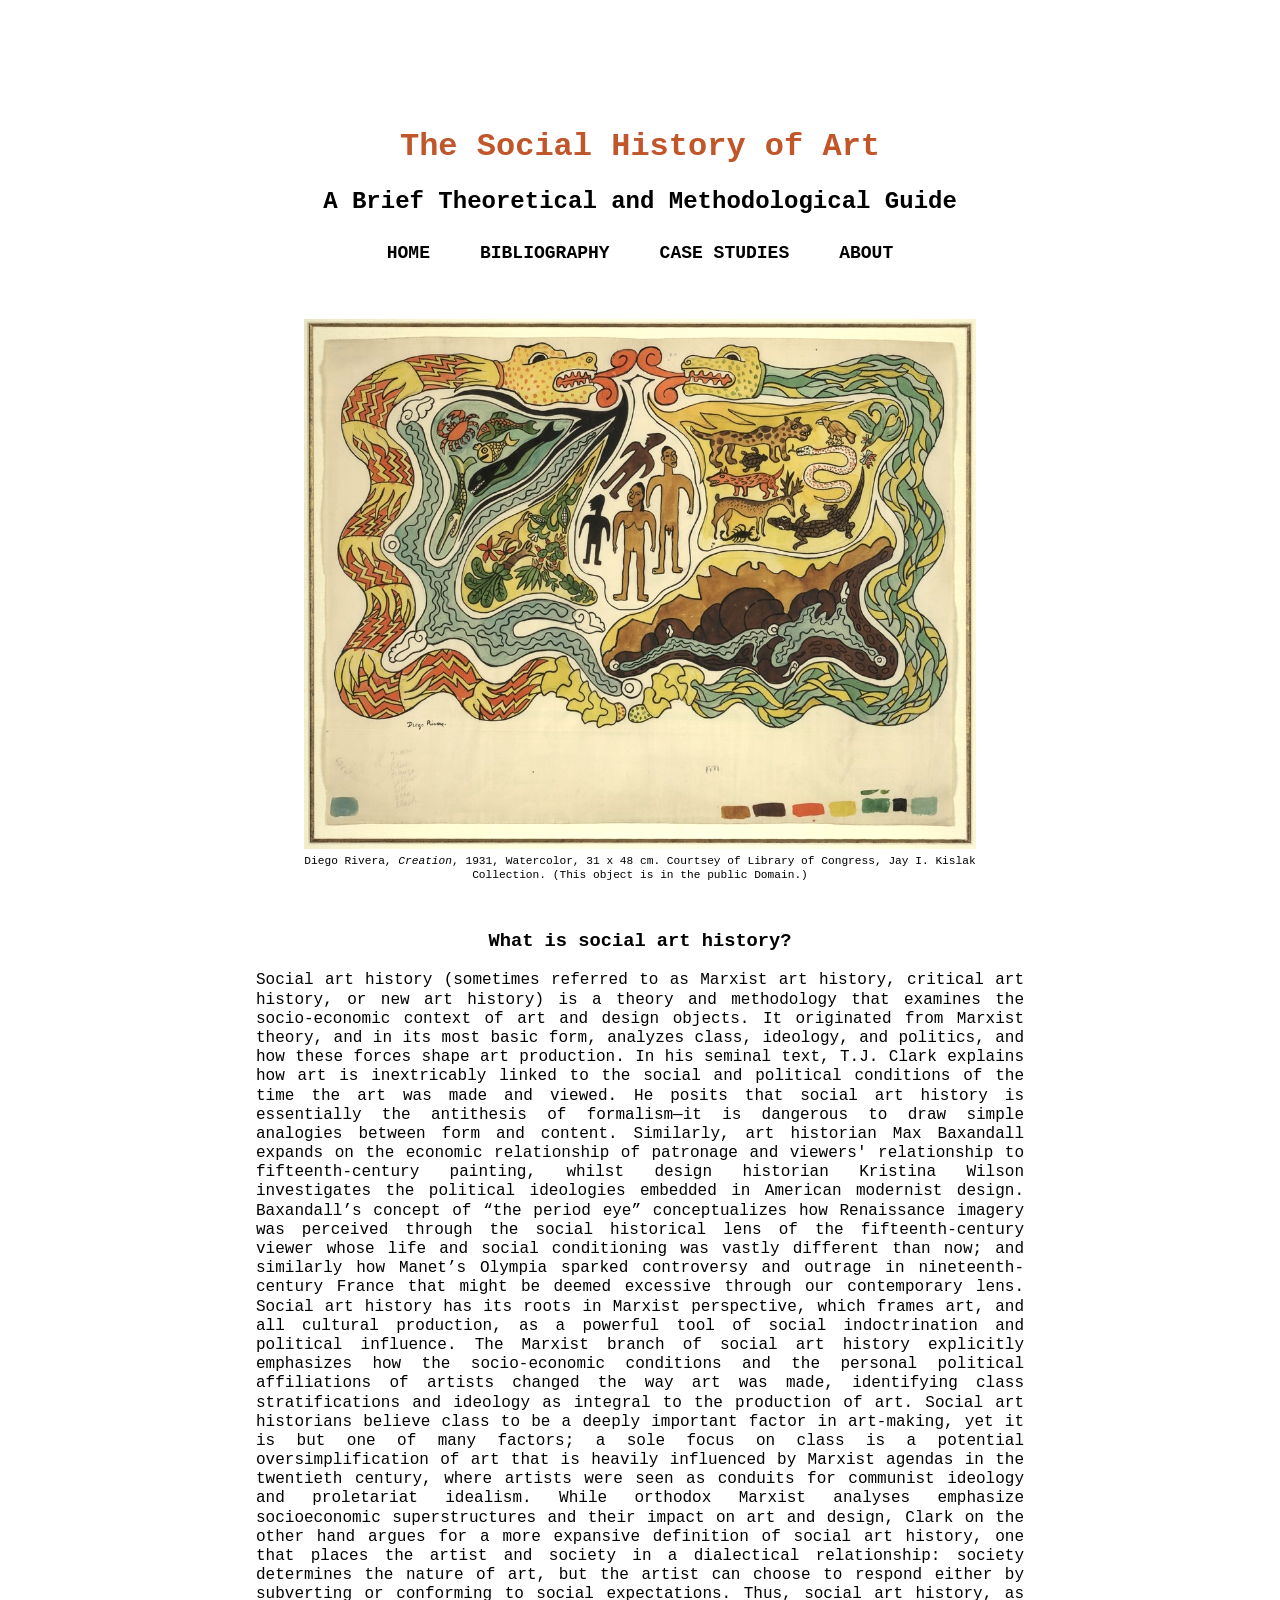
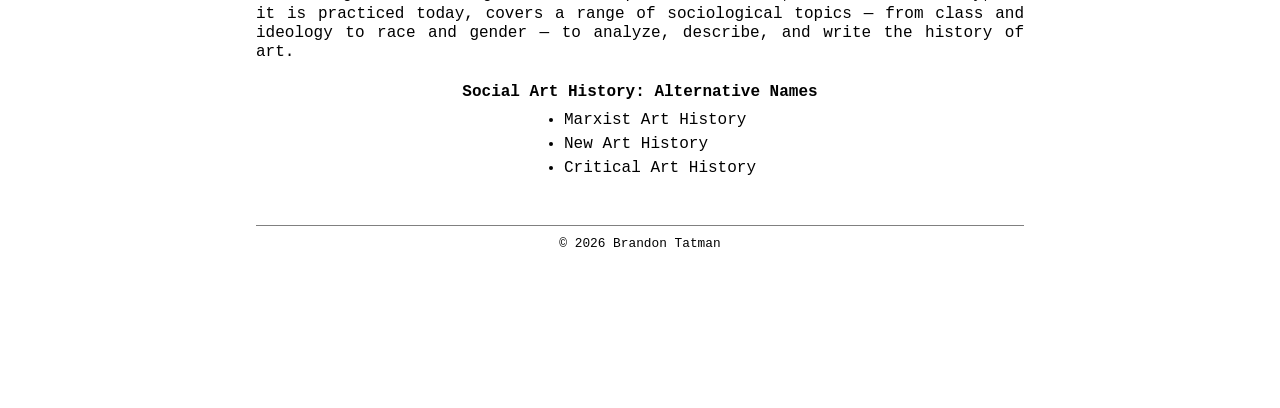
<file: index.html>
<!DOCTYPE html>
<html lang="en">
    <head>
        <meta charset="UTF-8" />
        <title></title>
        <link rel="stylesheet" types="text/css" href="styles.css" />
    </head>
    <body>
        <h1 class="title">The Social History of Art</h1>
        <h2>A Brief Theoretical and Methodological Guide</h2>
        <nav>
            <a href="index.html" class="navigation">Home</a>
            <a href="bibliography.html" class="navigation">Bibliography</a>
            <a href="casestudies.html" class="navigation">Case Studies</a>
            <a href="resources.html" class="navigation">About</a>
        </nav>
        <figure>
            <img src="diegorivera1931.JPEG">
            <figcaption>Diego Rivera, <i>Creation</i>, 1931, Watercolor, 31 x 48 cm. Courtsey of Library of Congress, Jay I. Kislak Collection. (This object is in the public Domain.)</figcaption>
        </figure>
        <h3>What is social art history?</h3>
        <p>Social art history (sometimes referred to as Marxist art history, critical art history, or new art history) is a theory and methodology that examines the socio-economic context of art and design objects. It originated from Marxist theory, and in its most basic form, analyzes class, ideology, and politics, and how these forces shape art production. In his seminal text, T.J. Clark explains how art is inextricably linked to the social and political conditions of the time the art was made and viewed. He posits that social art history is essentially the antithesis of formalism—it is dangerous to draw simple analogies between form and content. Similarly, art historian Max Baxandall expands on the economic relationship of patronage and viewers' relationship to fifteenth-century painting, whilst design historian Kristina Wilson investigates the political ideologies embedded in American modernist design. Baxandall’s concept of “the period eye” conceptualizes how Renaissance imagery was perceived through the social historical lens of the fifteenth-century viewer whose life and social conditioning was vastly different than now; and similarly how Manet’s Olympia sparked controversy and outrage in nineteenth-century France that might be deemed excessive through our contemporary lens. Social art history has its roots in Marxist perspective, which frames art, and all cultural production, as a powerful tool of social indoctrination and political influence. The Marxist branch of social art history explicitly emphasizes how the socio-economic conditions and the personal political affiliations of artists changed the way art was made, identifying class stratifications and ideology as integral to the production of art. Social art historians believe class to be a deeply important factor in art-making, yet it is but one of many factors; a sole focus on class is a potential oversimplification of art that is heavily influenced by Marxist agendas in the twentieth century, where artists were seen as conduits for communist ideology and proletariat idealism. While orthodox Marxist analyses emphasize socioeconomic superstructures and their impact on art and design, Clark on the other hand argues for a more expansive definition of social art history, one that places the artist and society in a dialectical relationship: society determines the nature of art, but the artist can choose to respond either by subverting or conforming to social expectations. Thus, social art history, as it is practiced today, covers a range of sociological topics — from class and ideology to race and gender — to analyze, describe, and write the history of art.</p>
        <h4>Social Art History: Alternative Names</h4>
        <ul class="list">
            <li>Marxist Art History</li>
            <li>New Art History</li>
            <li>Critical Art History</li>
        </ul>
        <footer id="pagefooter">&copy; 2026 Brandon Tatman</footer>
        <br/>
    </body>
</html>
</file>
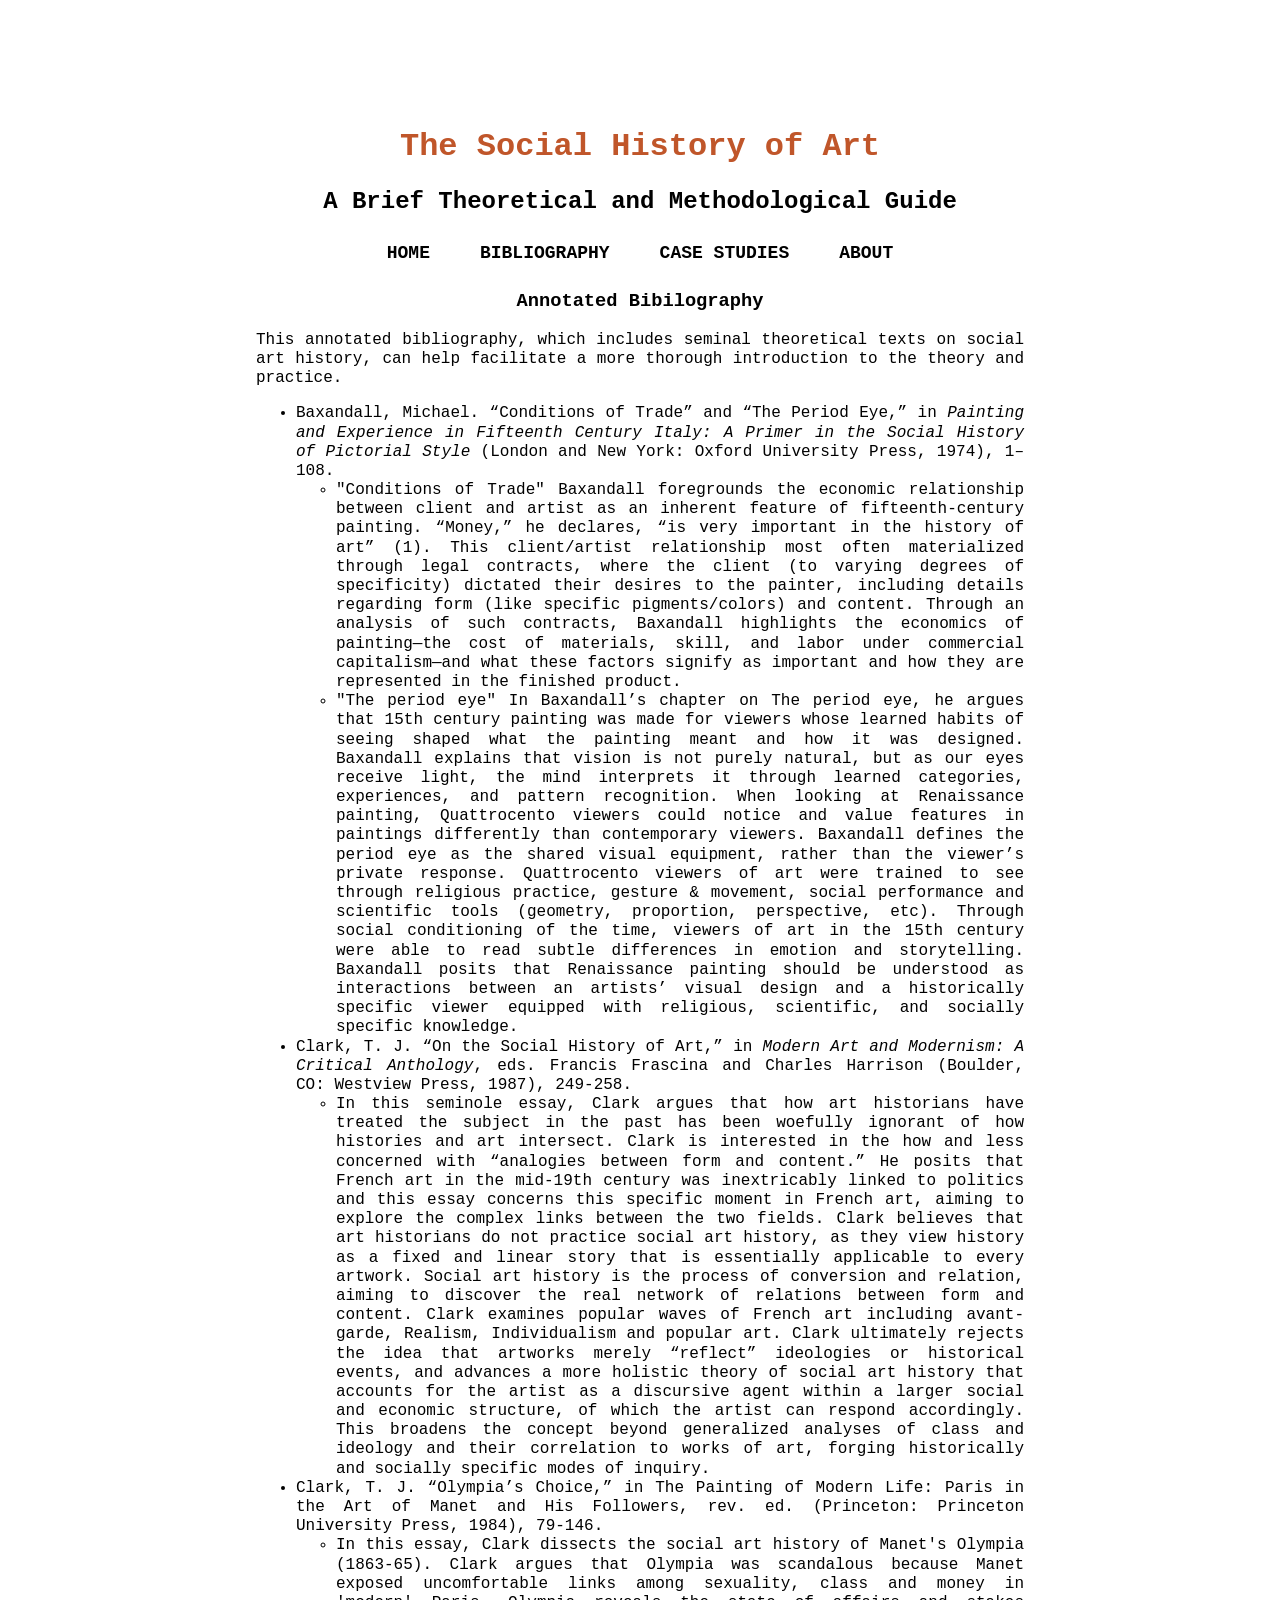
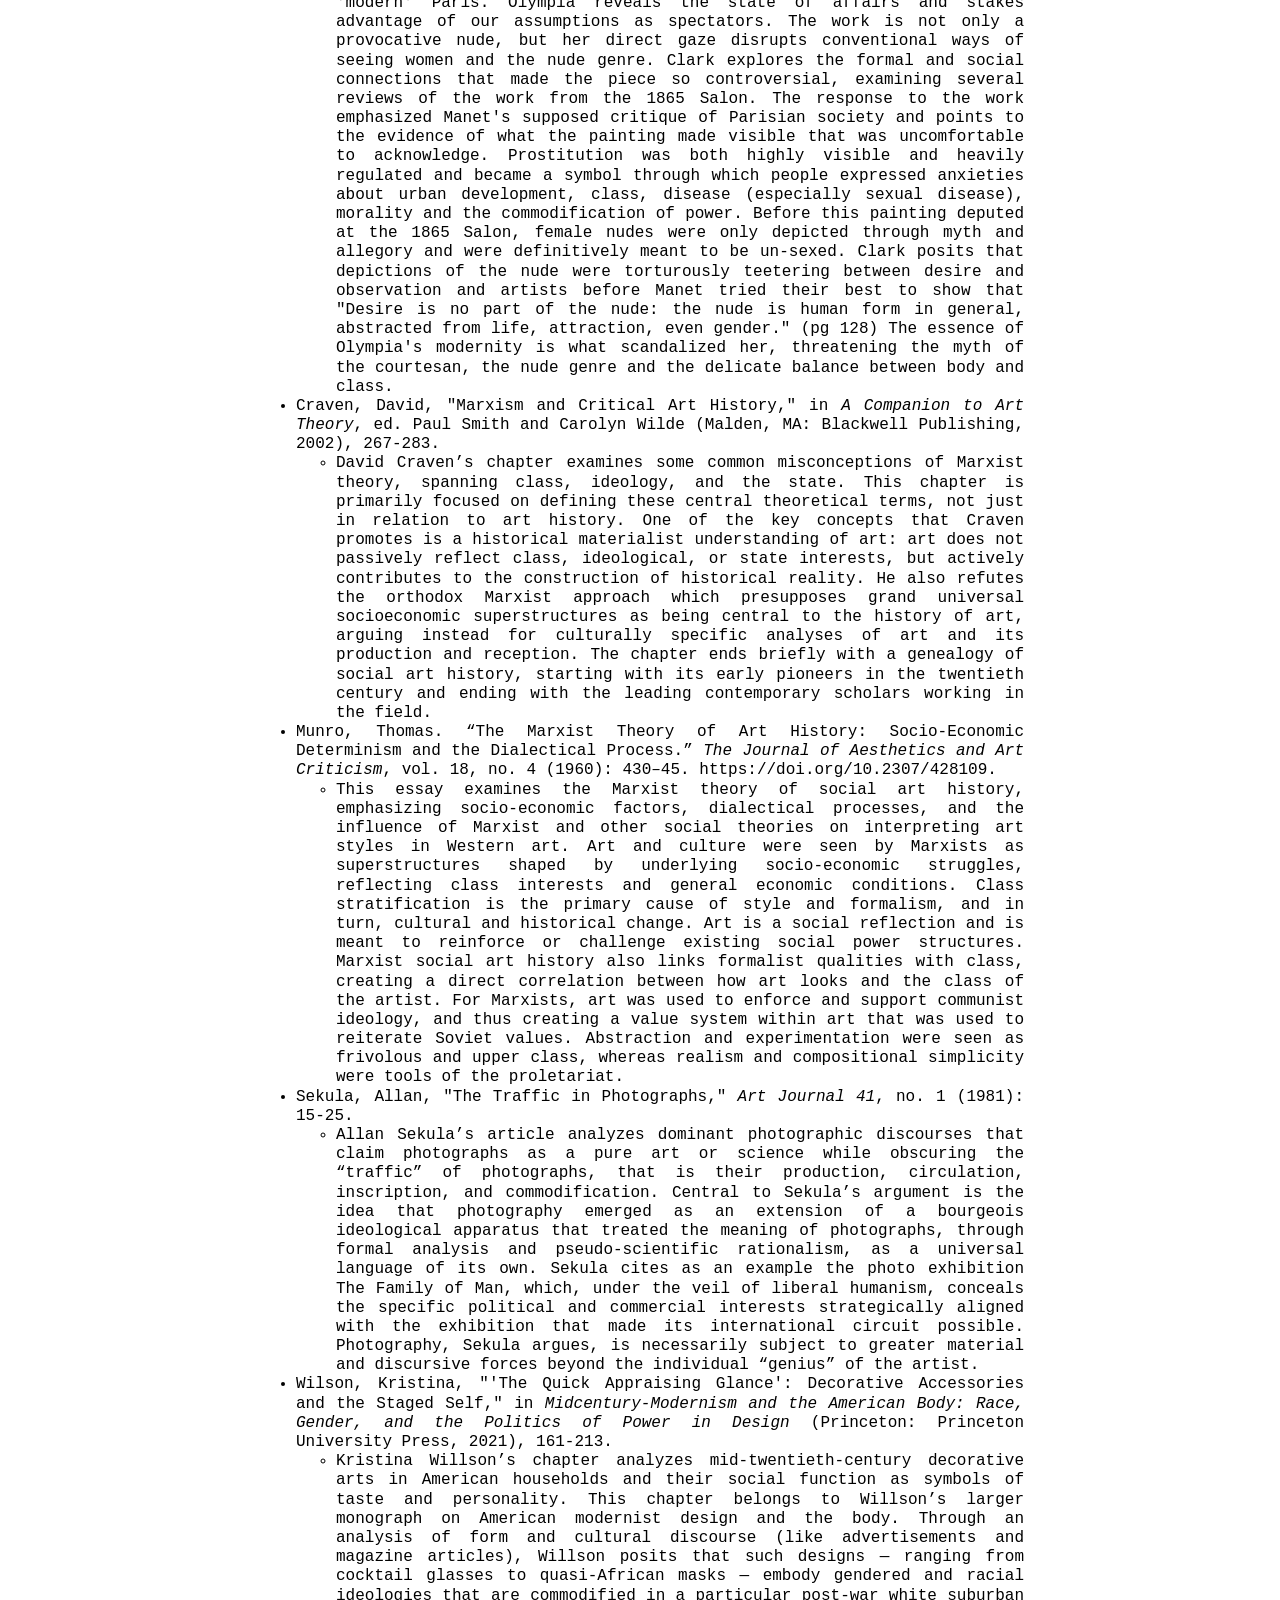
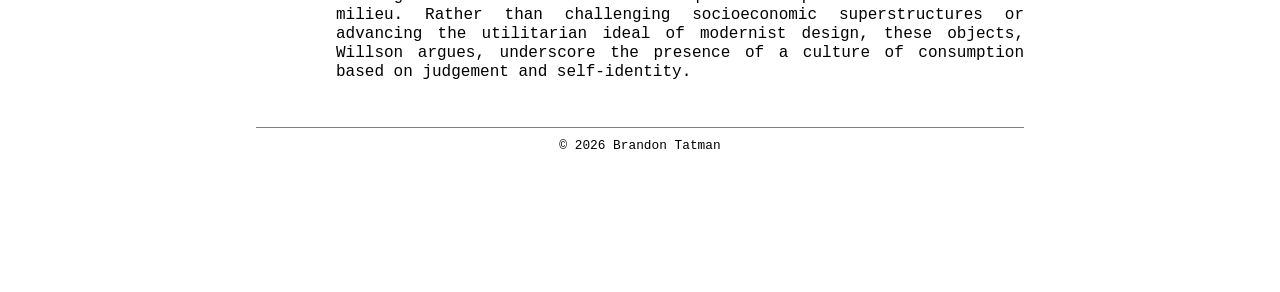
<file: bibliography.html>
<!DOCTYPE html>
<html lang="en">
    <head>
        <meta charset="UTF-8" />
        <title>Title</title>
        <link rel="stylesheet" types="text/css" href="styles.css" />
    </head>
    <body>
       <h1 class="title">The Social History of Art</h1>
        <h2>A Brief Theoretical and Methodological Guide</h2>
        <nav>
            <a href="index.html" class="navigation">Home</a>
            <a href="bibliography.html" class="navigation">Bibliography</a>
            <a href="casestudies.html" class="navigation">Case Studies</a>
            <a href="resources.html" class="navigation">About</a>
        </nav>
        <h3>Annotated Bibilography</h3>
        <p>This annotated bibliography, which includes seminal theoretical texts on social art history, can help facilitate a more thorough introduction to the theory and practice.</p>
        <div id="bibliography">
            <ul>
                <li>Baxandall, Michael. “Conditions of Trade”  and “The Period Eye,”  in <i>Painting and Experience in Fifteenth Century Italy: A Primer in the Social History of Pictorial Style</i> (London and New York: Oxford University Press, 1974), 1–108.
                    <ul>
                        <li>"Conditions of Trade" Baxandall foregrounds the economic relationship between client and artist as an inherent feature of fifteenth-century painting. “Money,” he declares, “is very important in the history of art” (1). This client/artist relationship most often materialized through legal contracts, where the client (to varying degrees of specificity) dictated their desires to the painter, including details regarding form (like specific pigments/colors) and content. Through an analysis of such contracts, Baxandall highlights the economics of painting—the cost of materials, skill, and labor under commercial capitalism—and what these factors signify as important and how they are represented in the finished product.</li>
                        <li>"The period eye" In Baxandall’s chapter on The period eye, he argues that 15th century painting was made for viewers whose learned habits of seeing shaped what the painting meant and how it was designed. Baxandall explains that vision is not purely natural, but as our eyes receive light, the mind interprets it through learned categories, experiences, and pattern recognition. When looking at Renaissance painting, Quattrocento viewers could notice and value features in paintings differently than contemporary viewers. Baxandall defines the period eye as the shared visual equipment, rather than the viewer’s private response. Quattrocento viewers of art were trained to see through religious practice, gesture & movement, social performance and scientific tools (geometry, proportion, perspective, etc). Through social conditioning of the time, viewers of art in the 15th century were able to read subtle differences in emotion and storytelling. Baxandall posits that Renaissance painting should be understood as interactions between an artists’ visual design and a historically specific viewer equipped with religious, scientific, and socially specific knowledge.</li>
                    </ul>
                </li>
                <li>Clark, T. J. “On the Social History of Art,” in <i>Modern Art and Modernism: A Critical Anthology</i>, eds. Francis Frascina and Charles Harrison (Boulder, CO: Westview Press, 1987), 249-258.
                    <ul>
                        <li>In this seminole essay, Clark argues that how art historians have treated the subject in the past has been woefully ignorant of how histories and art intersect. Clark is interested in the how and less concerned with “analogies between form and content.” He posits that French art in the mid-19th century was inextricably linked to politics and this essay concerns this specific moment in French art, aiming to explore the complex links between the two fields. Clark believes that art historians do not practice social art history, as they view history as a fixed and linear story that is essentially applicable to every artwork. Social art history is the process of conversion and relation, aiming to discover the real network of relations between form and content. Clark examines popular waves of French art including avant-garde, Realism, Individualism and popular art. Clark ultimately rejects the idea that artworks merely “reflect” ideologies or historical events, and advances a more holistic theory of social art history that accounts for the artist as a discursive agent within a larger social and economic structure, of which the artist can respond accordingly. This broadens the concept beyond generalized analyses of class and ideology and their correlation to works of art, forging historically and socially specific modes of inquiry.</li>
                    </ul>
                </li>
                <li>Clark, T. J. “Olympia’s Choice,” in The Painting of Modern Life: Paris in the Art of Manet and His Followers, rev. ed. (Princeton: Princeton University Press, 1984), 79-146.
                    <ul>
                        <li>In this essay, Clark dissects the social art history of Manet's Olympia (1863-65). Clark argues that Olympia was scandalous because Manet exposed uncomfortable links among sexuality, class and money in 'modern' Paris. Olympia reveals the state of affairs and stakes advantage of our assumptions as spectators. The work is not only a provocative nude, but her direct gaze disrupts conventional ways of seeing women and the nude genre. Clark explores the formal and social connections that made the piece so controversial, examining several reviews of the work from the 1865 Salon. The response to the work emphasized Manet's supposed critique of Parisian society and points to the evidence of what the painting made visible that was uncomfortable to acknowledge. Prostitution was both highly visible and heavily regulated and became a symbol through which people expressed anxieties about urban development, class, disease (especially sexual disease), morality and the commodification of power. Before this painting deputed at the 1865 Salon, female nudes were only depicted through myth and allegory and were definitively meant to be un-sexed. Clark posits that depictions of the nude were torturously teetering between desire and observation and artists before Manet tried their best to show that "Desire is no part of the nude: the nude is human form in general, abstracted from life, attraction, even gender." (pg 128) The essence of Olympia's modernity is what scandalized her, threatening the myth of the courtesan, the nude genre and the delicate balance between body and class.</li>
                    </ul>
                </li>
                <li>Craven, David, "Marxism and Critical Art History," in <i>A Companion to Art Theory</i>, ed. Paul Smith and Carolyn Wilde (Malden, MA: Blackwell Publishing, 2002), 267-283.
                    <ul>
                        <li>David Craven’s chapter examines some common misconceptions of Marxist theory, spanning class, ideology, and the state. This chapter is primarily focused on defining these central theoretical terms, not just in relation to art history. One of the key concepts that Craven promotes is a historical materialist understanding of art: art does not passively reflect class, ideological, or state interests, but actively contributes to the construction of historical reality. He also refutes the orthodox Marxist approach which presupposes grand universal socioeconomic superstructures as being central to the history of art, arguing instead for culturally specific analyses of art and its production and reception. The chapter ends briefly with a genealogy of social art history, starting with its early pioneers in the twentieth century and ending with the leading contemporary scholars working in the field.</li>
                    </ul>
                </li>
                <li>Munro, Thomas. “The Marxist Theory of Art History: Socio-Economic Determinism and the Dialectical Process.” <i>The Journal of Aesthetics and Art Criticism</i>, vol. 18, no. 4 (1960): 430–45. https://doi.org/10.2307/428109.
                    <ul>
                        <li>This essay examines the Marxist theory of social art history, emphasizing socio-economic factors, dialectical processes, and the influence of Marxist and other social theories on interpreting art styles in Western art. Art and culture were seen by Marxists as superstructures shaped by underlying socio-economic struggles, reflecting class interests and general economic conditions. Class stratification is the primary cause of style and formalism, and in turn, cultural and historical change. Art is a social reflection and is meant to reinforce or challenge existing social power structures. Marxist social art history also links formalist qualities with class, creating a direct correlation between how art looks and the class of the artist. For Marxists, art was used to enforce and support communist ideology, and thus creating a value system within art that was used to reiterate Soviet values. Abstraction and experimentation were seen as frivolous and upper class, whereas realism and compositional simplicity were tools of the proletariat.</li>
                    </ul>
                </li>
                <li>Sekula, Allan, "The Traffic in Photographs," <i>Art Journal 41</i>, no. 1 (1981): 15-25.
                    <ul>
                        <li>Allan Sekula’s article analyzes dominant photographic discourses that claim photographs as a pure art or science while obscuring the “traffic” of photographs, that is their production, circulation, inscription, and commodification. Central to Sekula’s argument is the idea that photography emerged as an extension of a bourgeois ideological apparatus that treated the meaning of photographs, through formal analysis and pseudo-scientific rationalism, as a universal language of its own. Sekula cites as an example the photo exhibition The Family of Man, which, under the veil of liberal humanism, conceals the specific political and commercial interests strategically aligned with the exhibition that made its international circuit possible. Photography, Sekula argues, is necessarily subject to greater material and discursive forces beyond the individual “genius” of the artist.</li>
                    </ul>
                </li>
                <li>Wilson, Kristina, "'The Quick Appraising Glance': Decorative Accessories and the Staged Self," in <i>Midcentury-Modernism and the American Body: Race, Gender, and the Politics of Power in Design </i> (Princeton: Princeton University Press, 2021), 161-213.
                    <ul>
                        <li>Kristina Willson’s chapter analyzes mid-twentieth-century decorative arts in American households and their social function as symbols of taste and personality. This chapter belongs to Willson’s larger monograph on American modernist design and the body. Through an analysis of form and cultural discourse (like advertisements and magazine articles), Willson posits that such designs — ranging from cocktail glasses to quasi-African masks — embody gendered and racial ideologies that are commodified in a particular post-war white suburban milieu. Rather than challenging socioeconomic superstructures or advancing the utilitarian ideal of modernist design, these objects, Willson argues, underscore the presence of a culture of consumption based on judgement and self-identity.</li>
                    </ul>
                </li>
            </ul>
        </div>
        <footer id="pagefooter">&copy; 2026 Brandon Tatman</footer>
    </body>
</html>
</file>
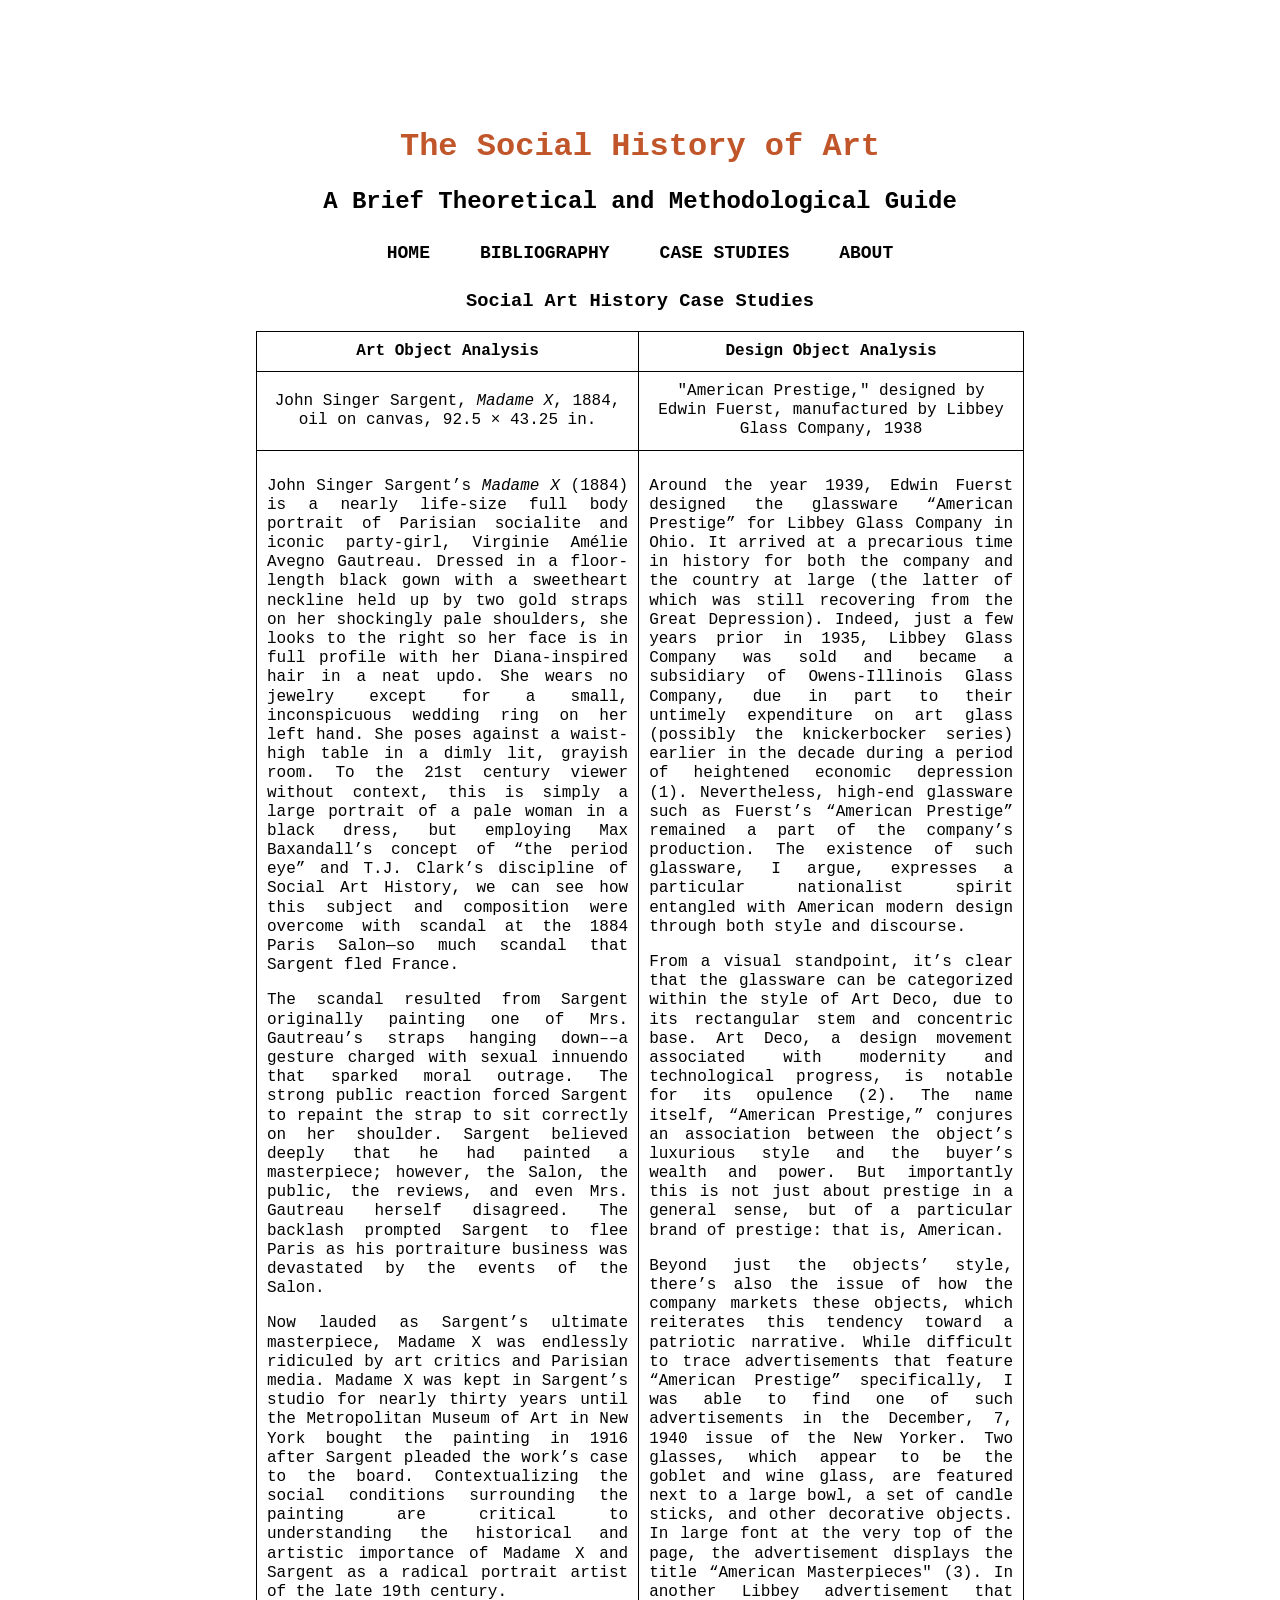
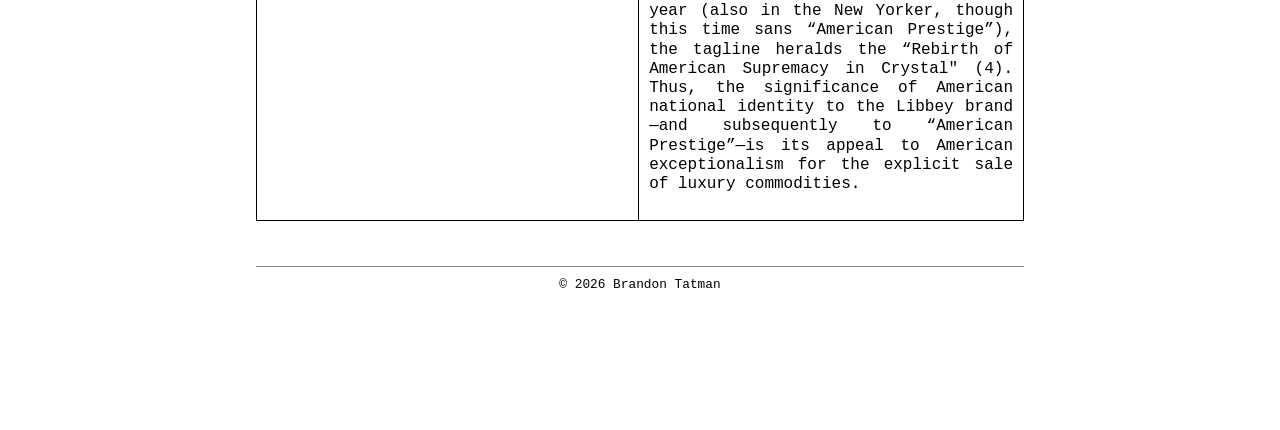
<file: casestudies.html>
<!DOCTYPE html>
<html lang="en">
    <head>
        <meta charset="UTF-8" />
        <title>Title</title>
        <link rel="stylesheet" types="text/css" href="styles.css" />
    </head>
    <body>
      <h1 class="title">The Social History of Art</h1>
        <h2>A Brief Theoretical and Methodological Guide</h2>
        <nav>
            <a href="index.html" class="navigation">Home</a>
            <a href="bibliography.html" class="navigation">Bibliography</a>
            <a href="casestudies.html" class="navigation">Case Studies</a>
            <a href="resources.html" class="navigation">About</a>
        </nav>
<h3>Social Art History Case Studies</h3>
<table border>
  <tr>
    <th>Art Object Analysis</th>
    <th>Design Object Analysis</th>
  </tr>
  <tr>
    <td>John Singer Sargent, <i>Madame X</i>, 1884, oil on canvas, 92.5 × 43.25 in.</td>
    <td>"American Prestige," designed by Edwin Fuerst, manufactured by Libbey Glass Company, 1938</td>
  </tr>
  <tr>
    <td class="topalign">
      <p>John Singer Sargent’s <i>Madame X</i> (1884) is a nearly life-size full body portrait of Parisian socialite and iconic party-girl, Virginie Amélie Avegno Gautreau. Dressed in a floor-length black gown with a sweetheart neckline held up by two gold straps on her shockingly pale shoulders, she looks to the right so her face is in full profile with her Diana-inspired hair in a neat updo. She wears no jewelry except for a small, inconspicuous wedding ring on her left hand. She poses against a waist-high table in a dimly lit, grayish room. To the 21st century viewer without context, this is simply a large portrait of a pale woman in a black dress, but employing Max Baxandall’s concept of “the period eye” and T.J. Clark’s discipline of Social Art History, we can see how this subject and composition were overcome with scandal at the 1884 Paris Salon—so much scandal that Sargent fled France.</p>
        <p>The scandal resulted from Sargent originally painting one of Mrs. Gautreau’s straps hanging down––a gesture charged with sexual innuendo that sparked moral outrage. The strong public reaction forced Sargent to repaint the strap to sit correctly on her shoulder. Sargent believed deeply that he had painted a masterpiece; however, the Salon, the public, the reviews, and even Mrs. Gautreau herself disagreed. The backlash prompted Sargent to flee Paris as his portraiture business was devastated by the events of the Salon.</p>
        <p>Now lauded as Sargent’s ultimate masterpiece, Madame X was endlessly ridiculed by art critics and Parisian media. Madame X was kept in Sargent’s studio for nearly thirty years until the Metropolitan Museum of Art in New York bought the painting in 1916 after Sargent pleaded the work’s case to the board. Contextualizing the social conditions surrounding the painting are critical to understanding the historical and artistic importance of Madame X and Sargent as a radical portrait artist of the late 19th century.</p>
</td>
    <td>
        <p>Around the year 1939, Edwin Fuerst designed the glassware “American Prestige” for Libbey Glass Company in Ohio. It arrived at a precarious time in history for both the company and the country at large (the latter of which was still recovering from the Great Depression). Indeed, just a few years prior in 1935, Libbey Glass Company was sold and became a subsidiary of Owens-Illinois Glass Company, due in part to their untimely expenditure on art glass (possibly the knickerbocker series) earlier in the decade during a period of heightened economic depression (1). Nevertheless, high-end glassware such as Fuerst’s “American Prestige” remained a part of the company’s production. The existence of such glassware, I argue, expresses a particular nationalist spirit entangled with American modern design through both style and discourse.</p>
        <p>From a visual standpoint, it’s clear that the glassware can be categorized within the style of Art Deco, due to its rectangular stem and concentric base. Art Deco, a design movement associated with modernity and technological progress, is notable for its opulence (2). The name itself, “American Prestige,” conjures an association between the object’s luxurious style and the buyer’s wealth and power. But importantly this is not just about prestige in a general sense, but of a particular brand of prestige: that is, American.</p>
        <p>Beyond just the objects’ style, there’s also the issue of how the company markets these objects, which reiterates this tendency toward a patriotic narrative. While difficult to trace advertisements that feature “American Prestige” specifically, I was able to find one of such advertisements in the December, 7, 1940 issue of the New Yorker. Two glasses, which appear to be the goblet and wine glass, are featured next to a large bowl, a set of candle sticks, and other decorative objects. In large font at the very top of the page, the advertisement displays the title “American Masterpieces" (3). In another Libbey advertisement that year (also in the New Yorker, though this time sans “American Prestige”), the tagline heralds the “Rebirth of American Supremacy in Crystal" (4). Thus, the significance of American national identity to the Libbey brand—and subsequently to “American Prestige”—is its appeal to American exceptionalism for the explicit sale of luxury commodities.</p>
    </td>
  </tr>
</table>
<footer id="pagefooter">&copy; 2026 Brandon Tatman</footer>
    </body>
</html>
</file>
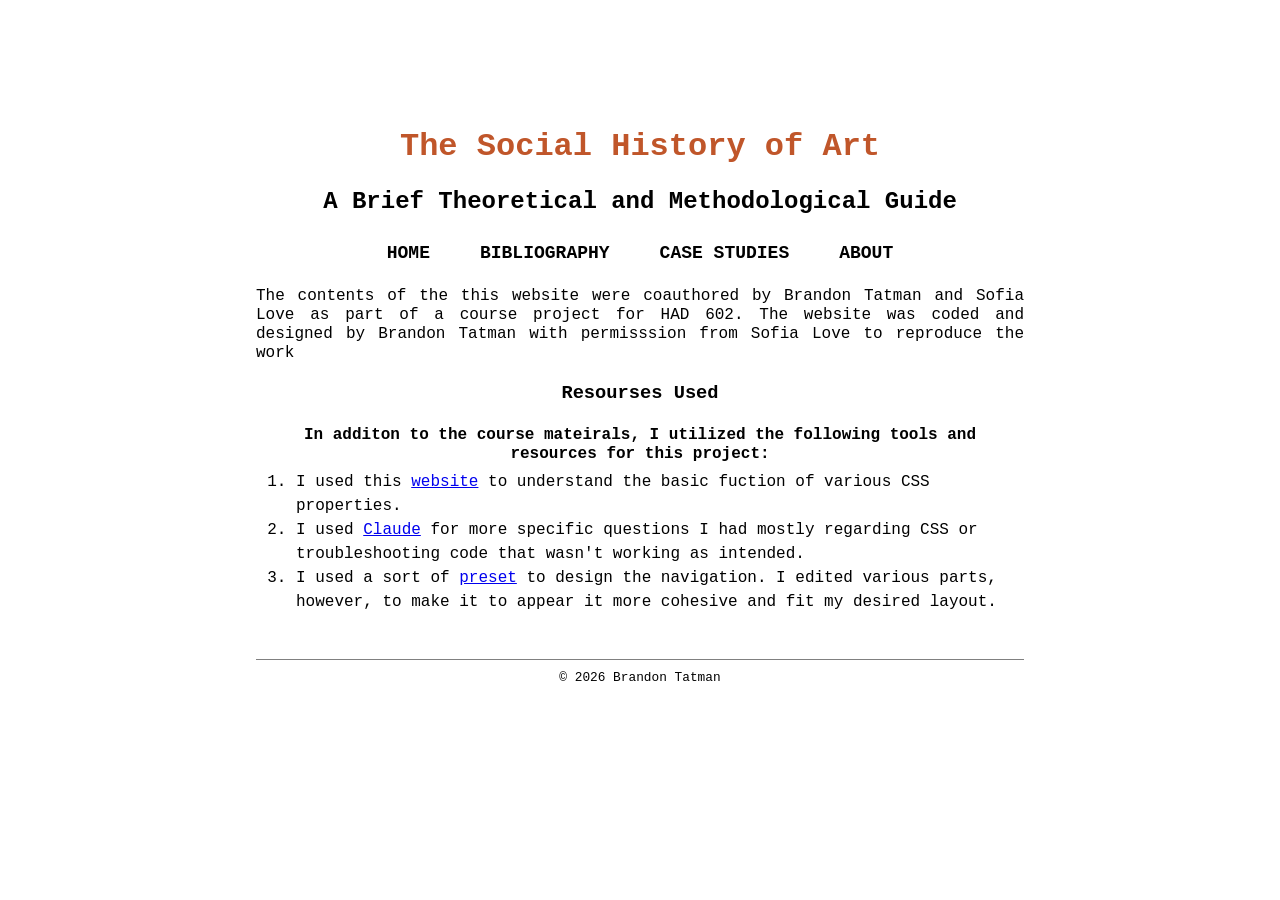
<file: resources.html>
<!DOCTYPE html>
<html lang="en">
    <head>
        <meta charset="UTF-8" />
        <title>Title</title>
        <link rel="stylesheet" types="text/css" href="styles.css" />
    </head>
    <body>
      <h1 class="title">The Social History of Art</h1>
        <h2>A Brief Theoretical and Methodological Guide</h2>
        <nav>
            <a href="index.html" class="navigation">Home</a>
            <a href="bibliography.html" class="navigation">Bibliography</a>
            <a href="casestudies.html" class="navigation">Case Studies</a>
            <a href="resources.html" class="navigation">About</a>
        </nav>
    <p> The contents of the this website were coauthored by Brandon Tatman and Sofia Love as part of a course project for HAD 602. The website was coded and designed by Brandon Tatman with permisssion from Sofia Love to reproduce the work</p>
    <h3> Resourses Used</h3>
    <h4>In additon to the course mateirals, I utilized the following tools and resources for this project:</h4>
    <ol class="list">
        <li>I used this <a href="https://developer.mozilla.org/en-US/docs/Web/CSS/Guides/Box_model/Introduction">website</a> to understand the basic fuction of various CSS properties.</li>
        <li>I used <a href="https://claude.ai/share/adcdd6f8-7227-49a6-84f2-00e54d6b12e7">Claude</a> for more specific questions I had mostly regarding CSS or troubleshooting code that wasn't working as intended.</li>
        <li>I used a sort of <a href="https://freefrontend.com/css-menu/#2025-12-10-has-pseudo-class-selector-l">preset</a> to design the navigation. I edited various parts, however, to make it to appear it more cohesive and fit my desired layout.</li>
    </ol>
        <footer id="pagefooter">&copy; 2026 Brandon Tatman</footer>
    </body>
</html>
</file>
<file: styles.css>
* {
font-family: 'Courier New', monospace;
    }
body {
    text-align: center;
    margin: 10% 20%;
    line-height: 1.2;
}
#bibliography {
    text-align: justify;
}
#pagefotter {
    background-color: black; 
}
footer {
    margin-top: 45px;
    padding: 10px;
    border-top: 1px solid grey; 
    font-size: 0.8em;
}
img {
    max-width: 100%;
    max-height: 100%;
}
.list {
    width: fit-content;
    margin-left: auto;
    margin-right: auto;
    margin-top: -1em;
    text-align: left;
    line-height: 1.5;
}
figure {
    margin: 3em;
    text-align: center;
}
figcaption {
    font-size: 0.7em;
}
.title {
    color: #C0562A;
}

.navigation {
    text-align: justify;
}
.topalign {
    vertical-align: top;
}
.centeralign {
    text-align: center;
}
p {
    text-align: justify;
        }
table {
    margin: 0 auto;
    border: 1px solid black;
    border-collapse: collapse; 
}
td, th {
    padding: 10px;
    border: 1px solid black
}
nav {
  display: flex;
  justify-content: center;
  align-items: center;
  gap: 50px;
}

nav a {
  font-size: 18px;
  font-weight: 700;
  text-transform: uppercase;
  text-decoration: none;
  color: black;
  padding: 0.4rem 0;
  transition: color 0.3s ease-in-out, opacity 0.3s ease-in-out;
}
nav a:hover {
  color: #C0562A;
}

nav:has(a:hover) a:not(:hover) {
  opacity: 0.3;
}
</file>
